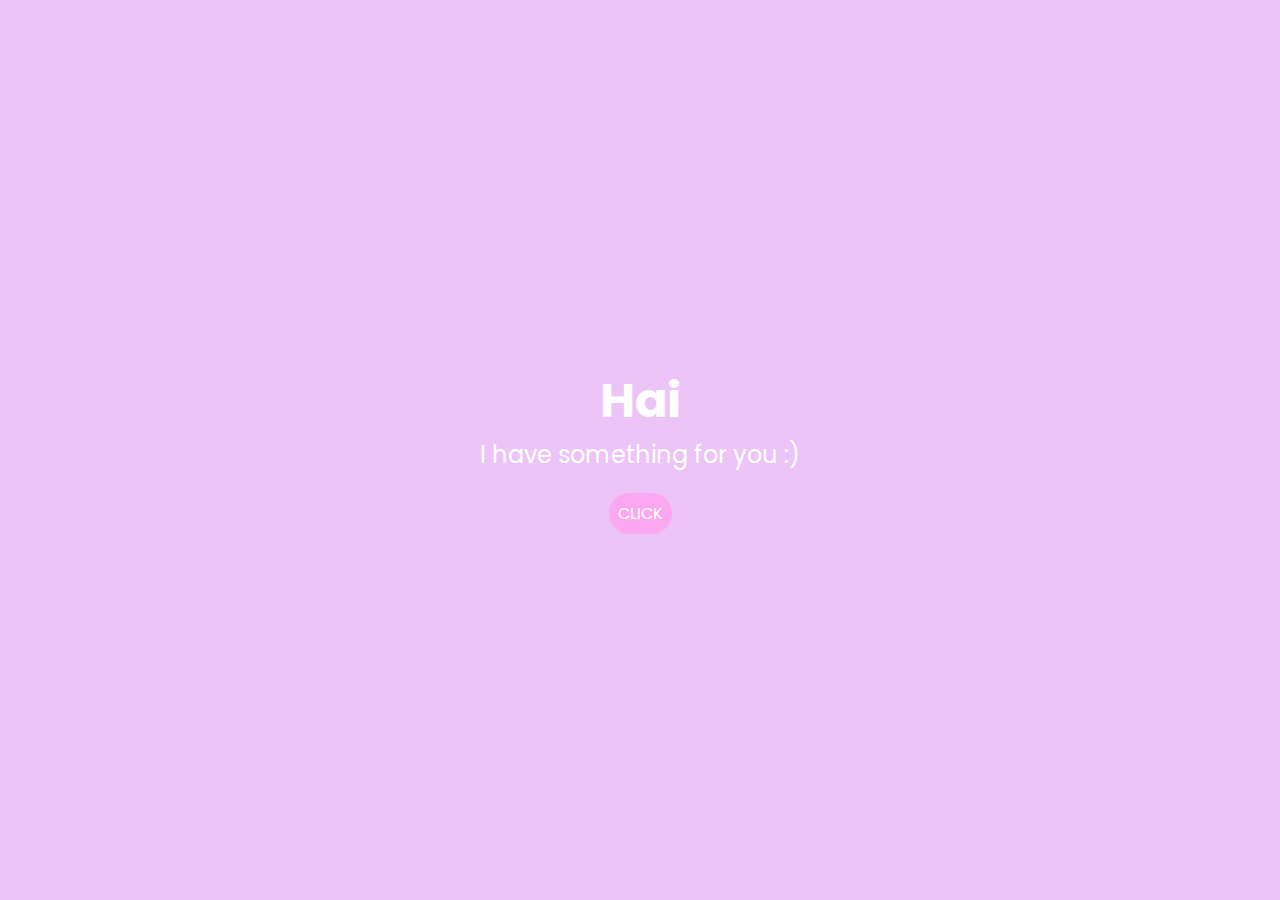
<file: index.html>
<!DOCTYPE html>
<html lang="es">

<head>
    <meta charset="UTF-8">
    <meta http-equiv="X-UA-Compatible" content="IE=edge">
    <meta name="viewport" content="width=device-width, initial-scale=1.0">
    <link rel="stylesheet" href="css/style.css">
    <link rel="icon" href="img/flowers.png" type="image/x-icon">
    <title>Morning Princess</title>
</head>

<body>
    <div class="floating-text" id="floatingText">Hai</div>
    <div class="description">
        <span>I have something for you :)</span>
    </div>
    <div class="button">
        <button class="botones">
            <a href="flower.html" style="color: #fff;">CLICK</a>
        </button>
    </div>
    <script src="script.js"></script>
</body>

</html>
</file>
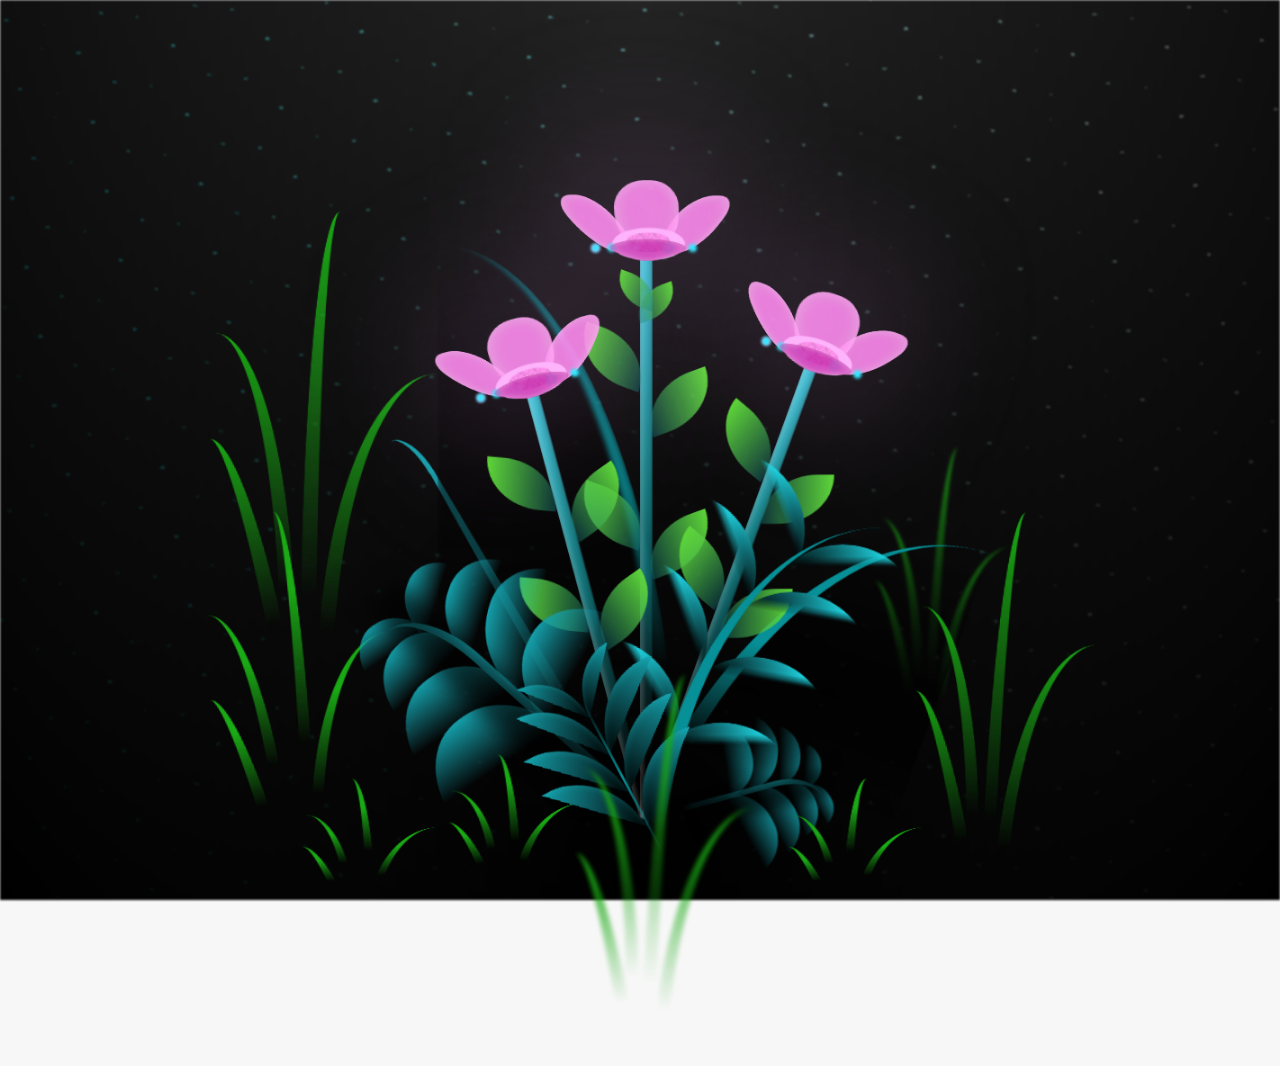
<file: flower.html>
<!DOCTYPE html>
<html lang="es">
  <head>
    <meta charset="UTF-8" />
    <meta http-equiv="X-UA-Compatible" content="IE=edge" />
    <meta name="viewport" content="width=device-width, initial-scale=1.0" />
    <link rel="stylesheet" href="css/main.css" />
    <link rel="icon" href="img/flowers.png" type="image/x-icon" />
    <title>Morning Princess</title>
  </head>
  <body class="container">
    <audio src="sound/die-with-smile.mp3" autoplay></audio>
    <div id="lyrics">
     
    </div>
    <h1 class="titulo"></h1>
  
    <div class="night"></div>
    <div class="flowers">
      <div class="flower flower--1">
        <div class="flower__leafs flower__leafs--1">
          <div class="flower__leaf flower__leaf--1"></div>
          <div class="flower__leaf flower__leaf--2"></div>
          <div class="flower__leaf flower__leaf--3"></div>
          <div class="flower__leaf flower__leaf--4"></div>
          <div class="flower__white-circle"></div>

          <div class="flower__light flower__light--1"></div>
          <div class="flower__light flower__light--2"></div>
          <div class="flower__light flower__light--3"></div>
          <div class="flower__light flower__light--4"></div>
          <div class="flower__light flower__light--5"></div>
          <div class="flower__light flower__light--6"></div>
          <div class="flower__light flower__light--7"></div>
          <div class="flower__light flower__light--8"></div>
        </div>
        <div class="flower__line">
          <div class="flower__line__leaf flower__line__leaf--1"></div>
          <div class="flower__line__leaf flower__line__leaf--2"></div>
          <div class="flower__line__leaf flower__line__leaf--3"></div>
          <div class="flower__line__leaf flower__line__leaf--4"></div>
          <div class="flower__line__leaf flower__line__leaf--5"></div>
          <div class="flower__line__leaf flower__line__leaf--6"></div>
        </div>
      </div>

      <div class="flower flower--2">
        <div class="flower__leafs flower__leafs--2">
          <div class="flower__leaf flower__leaf--1"></div>
          <div class="flower__leaf flower__leaf--2"></div>
          <div class="flower__leaf flower__leaf--3"></div>
          <div class="flower__leaf flower__leaf--4"></div>
          <div class="flower__white-circle"></div>

          <div class="flower__light flower__light--1"></div>
          <div class="flower__light flower__light--2"></div>
          <div class="flower__light flower__light--3"></div>
          <div class="flower__light flower__light--4"></div>
          <div class="flower__light flower__light--5"></div>
          <div class="flower__light flower__light--6"></div>
          <div class="flower__light flower__light--7"></div>
          <div class="flower__light flower__light--8"></div>
        </div>
        <div class="flower__line">
          <div class="flower__line__leaf flower__line__leaf--1"></div>
          <div class="flower__line__leaf flower__line__leaf--2"></div>
          <div class="flower__line__leaf flower__line__leaf--3"></div>
          <div class="flower__line__leaf flower__line__leaf--4"></div>
        </div>
      </div>

      <div class="flower flower--3">
        <div class="flower__leafs flower__leafs--3">
          <div class="flower__leaf flower__leaf--1"></div>
          <div class="flower__leaf flower__leaf--2"></div>
          <div class="flower__leaf flower__leaf--3"></div>
          <div class="flower__leaf flower__leaf--4"></div>
          <div class="flower__white-circle"></div>

          <div class="flower__light flower__light--1"></div>
          <div class="flower__light flower__light--2"></div>
          <div class="flower__light flower__light--3"></div>
          <div class="flower__light flower__light--4"></div>
          <div class="flower__light flower__light--5"></div>
          <div class="flower__light flower__light--6"></div>
          <div class="flower__light flower__light--7"></div>
          <div class="flower__light flower__light--8"></div>
        </div>
        <div class="flower__line">
          <div class="flower__line__leaf flower__line__leaf--1"></div>
          <div class="flower__line__leaf flower__line__leaf--2"></div>
          <div class="flower__line__leaf flower__line__leaf--3"></div>
          <div class="flower__line__leaf flower__line__leaf--4"></div>
        </div>
      </div>

      <div class="grow-ans" style="--d: 1.2s">
        <div class="flower__g-long">
          <div class="flower__g-long__top"></div>
          <div class="flower__g-long__bottom"></div>
        </div>
      </div>

      <div class="growing-grass">
        <div class="flower__grass flower__grass--1">
          <div class="flower__grass--top"></div>
          <div class="flower__grass--bottom"></div>
          <div class="flower__grass__leaf flower__grass__leaf--1"></div>
          <div class="flower__grass__leaf flower__grass__leaf--2"></div>
          <div class="flower__grass__leaf flower__grass__leaf--3"></div>
          <div class="flower__grass__leaf flower__grass__leaf--4"></div>
          <div class="flower__grass__leaf flower__grass__leaf--5"></div>
          <div class="flower__grass__leaf flower__grass__leaf--6"></div>
          <div class="flower__grass__leaf flower__grass__leaf--7"></div>
          <div class="flower__grass__leaf flower__grass__leaf--8"></div>
          <div class="flower__grass__overlay"></div>
        </div>
      </div>

      <div class="growing-grass">
        <div class="flower__grass flower__grass--2">
          <div class="flower__grass--top"></div>
          <div class="flower__grass--bottom"></div>
          <div class="flower__grass__leaf flower__grass__leaf--1"></div>
          <div class="flower__grass__leaf flower__grass__leaf--2"></div>
          <div class="flower__grass__leaf flower__grass__leaf--3"></div>
          <div class="flower__grass__leaf flower__grass__leaf--4"></div>
          <div class="flower__grass__leaf flower__grass__leaf--5"></div>
          <div class="flower__grass__leaf flower__grass__leaf--6"></div>
          <div class="flower__grass__leaf flower__grass__leaf--7"></div>
          <div class="flower__grass__leaf flower__grass__leaf--8"></div>
          <div class="flower__grass__overlay"></div>
        </div>
      </div>

      <div class="grow-ans" style="--d: 2.4s">
        <div class="flower__g-right flower__g-right--1">
          <div class="leaf"></div>
        </div>
      </div>

      <div class="grow-ans" style="--d: 2.8s">
        <div class="flower__g-right flower__g-right--2">
          <div class="leaf"></div>
        </div>
      </div>

      <div class="grow-ans" style="--d: 2.8s">
        <div class="flower__g-front">
          <div
            class="flower__g-front__leaf-wrapper flower__g-front__leaf-wrapper--1"
          >
            <div class="flower__g-front__leaf"></div>
          </div>
          <div
            class="flower__g-front__leaf-wrapper flower__g-front__leaf-wrapper--2"
          >
            <div class="flower__g-front__leaf"></div>
          </div>
          <div
            class="flower__g-front__leaf-wrapper flower__g-front__leaf-wrapper--3"
          >
            <div class="flower__g-front__leaf"></div>
          </div>
          <div
            class="flower__g-front__leaf-wrapper flower__g-front__leaf-wrapper--4"
          >
            <div class="flower__g-front__leaf"></div>
          </div>
          <div
            class="flower__g-front__leaf-wrapper flower__g-front__leaf-wrapper--5"
          >
            <div class="flower__g-front__leaf"></div>
          </div>
          <div
            class="flower__g-front__leaf-wrapper flower__g-front__leaf-wrapper--6"
          >
            <div class="flower__g-front__leaf"></div>
          </div>
          <div
            class="flower__g-front__leaf-wrapper flower__g-front__leaf-wrapper--7"
          >
            <div class="flower__g-front__leaf"></div>
          </div>
          <div
            class="flower__g-front__leaf-wrapper flower__g-front__leaf-wrapper--8"
          >
            <div class="flower__g-front__leaf"></div>
          </div>
          <div class="flower__g-front__line"></div>
        </div>
      </div>

      <div class="grow-ans" style="--d: 3.2s">
        <div class="flower__g-fr">
          <div class="leaf"></div>
          <div class="flower__g-fr__leaf flower__g-fr__leaf--1"></div>
          <div class="flower__g-fr__leaf flower__g-fr__leaf--2"></div>
          <div class="flower__g-fr__leaf flower__g-fr__leaf--3"></div>
          <div class="flower__g-fr__leaf flower__g-fr__leaf--4"></div>
          <div class="flower__g-fr__leaf flower__g-fr__leaf--5"></div>
          <div class="flower__g-fr__leaf flower__g-fr__leaf--6"></div>
          <div class="flower__g-fr__leaf flower__g-fr__leaf--7"></div>
          <div class="flower__g-fr__leaf flower__g-fr__leaf--8"></div>
        </div>
      </div>

      <div class="long-g long-g--0">
        <div class="grow-ans" style="--d: 3s">
          <div class="leaf leaf--0"></div>
        </div>
        <div class="grow-ans" style="--d: 2.2s">
          <div class="leaf leaf--1"></div>
        </div>
        <div class="grow-ans" style="--d: 3.4s">
          <div class="leaf leaf--2"></div>
        </div>
        <div class="grow-ans" style="--d: 3.6s">
          <div class="leaf leaf--3"></div>
        </div>
      </div>

      <div class="long-g long-g--1">
        <div class="grow-ans" style="--d: 3.6s">
          <div class="leaf leaf--0"></div>
        </div>
        <div class="grow-ans" style="--d: 3.8s">
          <div class="leaf leaf--1"></div>
        </div>
        <div class="grow-ans" style="--d: 4s">
          <div class="leaf leaf--2"></div>
        </div>
        <div class="grow-ans" style="--d: 4.2s">
          <div class="leaf leaf--3"></div>
        </div>
      </div>

      <div class="long-g long-g--2">
        <div class="grow-ans" style="--d: 4s">
          <div class="leaf leaf--0"></div>
        </div>
        <div class="grow-ans" style="--d: 4.2s">
          <div class="leaf leaf--1"></div>
        </div>
        <div class="grow-ans" style="--d: 4.4s">
          <div class="leaf leaf--2"></div>
        </div>
        <div class="grow-ans" style="--d: 4.6s">
          <div class="leaf leaf--3"></div>
        </div>
      </div>

      <div class="long-g long-g--3">
        <div class="grow-ans" style="--d: 4s">
          <div class="leaf leaf--0"></div>
        </div>
        <div class="grow-ans" style="--d: 4.2s">
          <div class="leaf leaf--1"></div>
        </div>
        <div class="grow-ans" style="--d: 3s">
          <div class="leaf leaf--2"></div>
        </div>
        <div class="grow-ans" style="--d: 3.6s">
          <div class="leaf leaf--3"></div>
        </div>
      </div>

      <div class="long-g long-g--4">
        <div class="grow-ans" style="--d: 4s">
          <div class="leaf leaf--0"></div>
        </div>
        <div class="grow-ans" style="--d: 4.2s">
          <div class="leaf leaf--1"></div>
        </div>
        <div class="grow-ans" style="--d: 3s">
          <div class="leaf leaf--2"></div>
        </div>
        <div class="grow-ans" style="--d: 3.6s">
          <div class="leaf leaf--3"></div>
        </div>
      </div>

      <div class="long-g long-g--5">
        <div class="grow-ans" style="--d: 4s">
          <div class="leaf leaf--0"></div>
        </div>
        <div class="grow-ans" style="--d: 4.2s">
          <div class="leaf leaf--1"></div>
        </div>
        <div class="grow-ans" style="--d: 3s">
          <div class="leaf leaf--2"></div>
        </div>
        <div class="grow-ans" style="--d: 3.6s">
          <div class="leaf leaf--3"></div>
        </div>
      </div>

      <div class="long-g long-g--6">
        <div class="grow-ans" style="--d: 4.2s">
          <div class="leaf leaf--0"></div>
        </div>
        <div class="grow-ans" style="--d: 4.4s">
          <div class="leaf leaf--1"></div>
        </div>
        <div class="grow-ans" style="--d: 4.6s">
          <div class="leaf leaf--2"></div>
        </div>
        <div class="grow-ans" style="--d: 4.8s">
          <div class="leaf leaf--3"></div>
        </div>
      </div>

      <div class="long-g long-g--7">
        <div class="grow-ans" style="--d: 3s">
          <div class="leaf leaf--0"></div>
        </div>
        <div class="grow-ans" style="--d: 3.2s">
          <div class="leaf leaf--1"></div>
        </div>
        <div class="grow-ans" style="--d: 3.5s">
          <div class="leaf leaf--2"></div>
        </div>
        <div class="grow-ans" style="--d: 3.6s">
          <div class="leaf leaf--3"></div>
        </div>
      </div>
    </div>
    <script src="anim.js"></script>
    <script src="main.js"></script>
  </body>
</html>
</file>
<file: css/style.css>
@import url('https://fonts.googleapis.com/css2?family=Poppins:ital,wght@0,500;1,900&display=swap');
*{
    font-family: 'Poppins',cursive;
}
body{
    color: azure;
    width: 100%;
    height: 82vh;
    display: flex;
    flex-direction: column;
    align-items: center;
    justify-content: center;
    background-color: rgb(255, 218, 253);
    /* padding-top: -30; */
}

.botones{
    padding: 9px;
    border-radius: 80px;
    background-color: transparent;
    border: none;
}

.botones a{
    background-color: #fca8f1;
    padding: 9px;
    border-radius: 80px;
    -webkit-border-radius: 80px;
    -moz-border-radius: 80px;
    -ms-border-radius: 80px;
    -o-border-radius: 80px;

}

.botones a:focus{
    background-color: rgb(235, 82, 189);
}

.greetings{
    font-size: 7rem;
    font-weight: 900;
}
.greetings > span{
    animation: glow 2.5s ease-in-out infinite;
}
@keyframes glow{
    0%, 100%{
        color: #fff;
        text-shadow: 0 0 12px #39c6d6, 0 0 50px #39c6d6, 0 0 100px #39c6d6;
    }
    10%, 90%{
        color: #111;
        text-shadow: none;
    }
}
.greetings > span:nth-child(2){
    animation-delay: .2s ;
}
.greetings > span:nth-child(3){
    animation-delay: .4s ;
}
.greetings > span:nth-child(4){
    animation-delay: .6s;
}
.greetings > span:nth-child(5){
    animation-delay: .8s;
}
.greetings > span:nth-child(6){
    animation-delay: 1s;
}

.description{
    font-size: 1.5rem;
    margin-bottom: 20px;
}

.button a{
    text-decoration: none;
    font-size: 1rem;
    color: #111;
}

@media screen and (max-width:574px){
    .greetings{
        display: block;
        font-size: 4rem;
        font-weight: 800;
        text-align: center;
    }
    .description{
        font-size: 2rem;
    }
    
    .button a{
        font-size: 1rem;
    }
}

body {
    display: flex;
    justify-content: center;
    align-items: center;
    min-height: 100vh;
    background-color: #ecc4f7;
    color: #fff;
    font-family: Arial, sans-serif;
    margin: 0;
  }
  
  .floating-text {
    font-size: 3rem;
    font-weight: bold;
    transition: transform 0.3s ease;
    position: relative;
  }
  
  /* Animasi mengambang */
  @keyframes float {
    0%, 100% {
      transform: translateY(0);
    }
    50% {
      transform: translateY(-20px);
    }
  }
  
  .floating {
    animation: float 3s ease-in-out infinite;
  }
</file>
<file: css/main.css>
*,
*::after,
*::before {
  padding: 0;
  margin: 0;
  box-sizing: border-box;
}

:root {
  --dark-color: #000;
}

body {
  display: flex;
  align-items: flex-end;
  justify-content: center;
  min-height: 100vh;
  background-color: var(--dark-color);
  overflow: hidden;
  perspective: 1000px;
}

#lyrics {
  font-size: 28px;
  font-family: "Franklin Gothic Medium", "Arial Narrow", Arial, sans-serif;
  color: white;
  position: absolute;
  margin-bottom: 20%;
  z-index: 1;
  font-weight: bold;
  letter-spacing: 4px;
}
@media only screen and (max-width: 600px) {
  /* Estilos específicos para dispositivos con un ancho máximo de 600px */
  #lyrics {
      font-size: 14px; /* Reduce el tamaño del texto para dispositivos más pequeños */
      margin-bottom: 530px;
      letter-spacing: 3px;
  }

}
.titulo {
  margin-bottom: 180px;
  font-family: "Arial Narrow", Arial, sans-serif;
  color: yellow;
  position: absolute;
  font-weight: bold;
  letter-spacing: 10px;
  opacity: 0;
  animation: fadeIn 3s ease-in-out forwards;
  text-align: center;
}
@keyframes fadeIn {
  from {
    opacity: 0;
  }
  to {
    opacity: 1;
  }
}

.night {
  z-index: -1;
  position: absolute;
  left: 50%;
  top: 0;
  transform: translateX(-50%);
  width: 100%;
  height: 100%;
  filter: blur(0.1vmin);
  background-image: radial-gradient(
      ellipse at top,
      transparent 0%,
      var(--dark-color)
    ),
    radial-gradient(
      ellipse at bottom,
      var(--dark-color),
      rgba(255, 255, 255, 0.2)
    ),
    repeating-linear-gradient(
      220deg,
      rgb(0, 0, 0) 0px,
      rgb(0, 0, 0) 19px,
      transparent 19px,
      transparent 22px
    ),
    repeating-linear-gradient(
      189deg,
      rgb(0, 0, 0) 0px,
      rgb(0, 0, 0) 19px,
      transparent 19px,
      transparent 22px
    ),
    repeating-linear-gradient(
      148deg,
      rgb(0, 0, 0) 0px,
      rgb(0, 0, 0) 19px,
      transparent 19px,
      transparent 22px
    ),
    linear-gradient(90deg, rgb(0, 255, 250), rgb(240, 240, 240));
}

.flowers {
  position: relative;
  transform: scale(0.9);
  /*margin-bottom: 100px;
  */
}

@media only screen and (max-width: 600px) {
  /* Estilos específicos para dispositivos con un ancho máximo de 600px */
.flowers {
      font-size: 14px;
      margin-bottom: 35%;
      letter-spacing: 3px;
      transform: scale(1.0);
}

}

.flower {
  position: absolute;
  bottom: 10vmin;
  transform-origin: bottom center;
  z-index: 10;
  --fl-speed: 0.8s;
}
.flower--1 {
  -webkit-animation: moving-flower-1 4s linear infinite;
  animation: moving-flower-1 4s linear infinite;
}
.flower--1 .flower__line {
  height: 70vmin;
  -webkit-animation-delay: 0.3s;
  animation-delay: 0.3s;
}
.flower--1 .flower__line__leaf--1 {
  -webkit-animation: blooming-leaf-right var(--fl-speed) 1.6s backwards;
  animation: blooming-leaf-right var(--fl-speed) 1.6s backwards;
}
.flower--1 .flower__line__leaf--2 {
  -webkit-animation: blooming-leaf-right var(--fl-speed) 1.4s backwards;
  animation: blooming-leaf-right var(--fl-speed) 1.4s backwards;
}
.flower--1 .flower__line__leaf--3 {
  -webkit-animation: blooming-leaf-left var(--fl-speed) 1.2s backwards;
  animation: blooming-leaf-left var(--fl-speed) 1.2s backwards;
}
.flower--1 .flower__line__leaf--4 {
  -webkit-animation: blooming-leaf-left var(--fl-speed) 1s backwards;
  animation: blooming-leaf-left var(--fl-speed) 1s backwards;
}
.flower--1 .flower__line__leaf--5 {
  -webkit-animation: blooming-leaf-right var(--fl-speed) 1.8s backwards;
  animation: blooming-leaf-right var(--fl-speed) 1.8s backwards;
}
.flower--1 .flower__line__leaf--6 {
  -webkit-animation: blooming-leaf-left var(--fl-speed) 2s backwards;
  animation: blooming-leaf-left var(--fl-speed) 2s backwards;
}
.flower--2 {
  left: 50%;
  transform: rotate(20deg);
  -webkit-animation: moving-flower-2 4s linear infinite;
  animation: moving-flower-2 4s linear infinite;
}
.flower--2 .flower__line {
  height: 60vmin;
  -webkit-animation-delay: 0.6s;
  animation-delay: 0.6s;
}
.flower--2 .flower__line__leaf--1 {
  -webkit-animation: blooming-leaf-right var(--fl-speed) 1.9s backwards;
  animation: blooming-leaf-right var(--fl-speed) 1.9s backwards;
}
.flower--2 .flower__line__leaf--2 {
  -webkit-animation: blooming-leaf-right var(--fl-speed) 1.7s backwards;
  animation: blooming-leaf-right var(--fl-speed) 1.7s backwards;
}
.flower--2 .flower__line__leaf--3 {
  -webkit-animation: blooming-leaf-left var(--fl-speed) 1.5s backwards;
  animation: blooming-leaf-left var(--fl-speed) 1.5s backwards;
}
.flower--2 .flower__line__leaf--4 {
  -webkit-animation: blooming-leaf-left var(--fl-speed) 1.3s backwards;
  animation: blooming-leaf-left var(--fl-speed) 1.3s backwards;
}
.flower--3 {
  left: 50%;
  transform: rotate(-15deg);
  -webkit-animation: moving-flower-3 4s linear infinite;
  animation: moving-flower-3 4s linear infinite;
}
.flower--3 .flower__line {
  -webkit-animation-delay: 0.9s;
  animation-delay: 0.9s;
}
.flower--3 .flower__line__leaf--1 {
  -webkit-animation: blooming-leaf-right var(--fl-speed) 2.5s backwards;
  animation: blooming-leaf-right var(--fl-speed) 2.5s backwards;
}
.flower--3 .flower__line__leaf--2 {
  -webkit-animation: blooming-leaf-right var(--fl-speed) 2.3s backwards;
  animation: blooming-leaf-right var(--fl-speed) 2.3s backwards;
}
.flower--3 .flower__line__leaf--3 {
  -webkit-animation: blooming-leaf-left var(--fl-speed) 2.1s backwards;
  animation: blooming-leaf-left var(--fl-speed) 2.1s backwards;
}
.flower--3 .flower__line__leaf--4 {
  -webkit-animation: blooming-leaf-left var(--fl-speed) 1.9s backwards;
  animation: blooming-leaf-left var(--fl-speed) 1.9s backwards;
}
.flower__leafs {
  position: relative;
  -webkit-animation: blooming-flower 2s backwards;
  animation: blooming-flower 2s backwards;
}
.flower__leafs--1 {
  -webkit-animation-delay: 1.1s;
  animation-delay: 1.1s;
}
.flower__leafs--2 {
  -webkit-animation-delay: 1.4s;
  animation-delay: 1.4s;
}
.flower__leafs--3 {
  -webkit-animation-delay: 1.7s;
  animation-delay: 1.7s;
}
.flower__leafs::after {
  content: "";
  position: absolute;
  left: 0;
  top: 0;
  transform: translate(-50%, -100%);
  width: 8vmin;
  height: 8vmin;
  background-color: #f5a5ff;
  /* background-color: #fd2525; */
  filter: blur(10vmin);
}
.flower__leaf {
  position: absolute;
  bottom: 0;
  left: 50%;
  width: 8vmin;
  height: 11vmin;
  border-radius: 51% 49% 47% 53%/44% 45% 55% 69%;
  background-color: #253bfd;
  background-color:   #ff89ef;
  transform-origin: bottom center;
  opacity: 0.9;
  box-shadow: inset 0 0 2vmin rgba(255, 255, 255, 0.5);
}
.flower__leaf--1 {
  transform: translate(-10%, 1%) rotateY(40deg) rotateX(-50deg);
}
.flower__leaf--2 {
  transform: translate(-50%, -4%) rotateX(40deg);
}
.flower__leaf--3 {
  transform: translate(-90%, 0%) rotateY(45deg) rotateX(50deg);
}
.flower__leaf--4 {
  width: 8vmin;
  height: 8vmin;
  transform-origin: bottom left;
  border-radius: 4vmin 10vmin 4vmin 4vmin;
  transform: translate(0%, 18%) rotateX(70deg) rotate(-43deg);
  background-color: #b6109ac5;
  z-index: 1;
  opacity: 0.8;
}
.flower__white-circle {
  position: absolute;
  left: -3.5vmin;
  top: -3vmin;
  width: 9vmin;
  height: 4vmin;
  border-radius: 50%;
  background-color: #ffb6fb;
}
.flower__white-circle::after {
  content: "";
  position: absolute;
  left: 50%;
  top: 45%;
  transform: translate(-50%, -50%);
  width: 60%;
  height: 60%;
  border-radius: inherit;
  background-image: repeating-linear-gradient(
      135deg,
      rgba(0, 0, 0, 0.03) 0px,
      rgba(0, 0, 0, 0.03) 1px,
      transparent 1px,
      transparent 12px
    ),
    repeating-linear-gradient(
      45deg,
      rgba(0, 0, 0, 0.03) 0px,
      rgba(0, 0, 0, 0.03) 1px,
      transparent 1px,
      transparent 12px
    ),
    repeating-linear-gradient(
      67.5deg,
      rgba(0, 0, 0, 0.03) 0px,
      rgba(0, 0, 0, 0.03) 1px,
      transparent 1px,
      transparent 12px
    ),
    repeating-linear-gradient(
      135deg,
      rgba(0, 0, 0, 0.03) 0px,
      rgba(0, 0, 0, 0.03) 1px,
      transparent 1px,
      transparent 12px
    ),
    repeating-linear-gradient(
      45deg,
      rgba(0, 0, 0, 0.03) 0px,
      rgba(0, 0, 0, 0.03) 1px,
      transparent 1px,
      transparent 12px
    ),
    repeating-linear-gradient(
      112.5deg,
      rgba(0, 0, 0, 0.03) 0px,
      rgba(0, 0, 0, 0.03) 1px,
      transparent 1px,
      transparent 12px
    ),
    repeating-linear-gradient(
      112.5deg,
      rgba(0, 0, 0, 0.03) 0px,
      rgba(0, 0, 0, 0.03) 1px,
      transparent 1px,
      transparent 12px
    ),
    repeating-linear-gradient(
      45deg,
      rgba(0, 0, 0, 0.03) 0px,
      rgba(0, 0, 0, 0.03) 1px,
      transparent 1px,
      transparent 12px
    ),
    repeating-linear-gradient(
      22.5deg,
      rgba(0, 0, 0, 0.03) 0px,
      rgba(0, 0, 0, 0.03) 1px,
      transparent 1px,
      transparent 12px
    ),
    repeating-linear-gradient(
      45deg,
      rgba(0, 0, 0, 0.03) 0px,
      rgba(0, 0, 0, 0.03) 1px,
      transparent 1px,
      transparent 12px
    ),
    repeating-linear-gradient(
      22.5deg,
      rgba(0, 0, 0, 0.03) 0px,
      rgba(0, 0, 0, 0.03) 1px,
      transparent 1px,
      transparent 12px
    ),
    repeating-linear-gradient(
      135deg,
      rgba(0, 0, 0, 0.03) 0px,
      rgba(0, 0, 0, 0.03) 1px,
      transparent 1px,
      transparent 12px
    ),
    repeating-linear-gradient(
      157.5deg,
      rgba(0, 0, 0, 0.03) 0px,
      rgba(0, 0, 0, 0.03) 1px,
      transparent 1px,
      transparent 12px
    ),
    repeating-linear-gradient(
      67.5deg,
      rgba(0, 0, 0, 0.03) 0px,
      rgba(0, 0, 0, 0.03) 1px,
      transparent 1px,
      transparent 12px
    ),
    repeating-linear-gradient(
      67.5deg,
      rgba(0, 0, 0, 0.03) 0px,
      rgba(0, 0, 0, 0.03) 1px,
      transparent 1px,
      transparent 12px
    ),
    linear-gradient(90deg, rgb(255, 144, 236), rgb(255, 144, 236));
}
.flower__line {
  height: 55vmin;
  width: 1.5vmin;
  background-image: linear-gradient(
      to left,
      rgba(0, 0, 0, 0.2),
      transparent,
      rgba(255, 255, 255, 0.2)
    ),
    linear-gradient(to top, transparent 10%, #14757a, #39c6d6);
  box-shadow: inset 0 0 2px rgba(0, 0, 0, 0.5);
  -webkit-animation: grow-flower-tree 4s backwards;
  animation: grow-flower-tree 4s backwards;
}
.flower__line__leaf {
  --w: 7vmin;
  --h: calc(var(--w) + 2vmin);
  position: absolute;
  top: 20%;
  left: 90%;
  width: var(--w);
  height: var(--h);
  border-top-right-radius: var(--h);
  border-bottom-left-radius: var(--h);
  background-image: linear-gradient(to top, rgba(20, 117, 122, 0.4), #5ed639);
}
.flower__line__leaf--1 {
  transform: rotate(70deg) rotateY(30deg);
}
.flower__line__leaf--2 {
  top: 45%;
  transform: rotate(70deg) rotateY(30deg);
}
.flower__line__leaf--3,
.flower__line__leaf--4,
.flower__line__leaf--6 {
  border-top-right-radius: 0;
  border-bottom-left-radius: 0;
  border-top-left-radius: var(--h);
  border-bottom-right-radius: var(--h);
  left: -460%;
  top: 12%;
  transform: rotate(-70deg) rotateY(30deg);
}
.flower__line__leaf--4 {
  top: 40%;
}
.flower__line__leaf--5 {
  top: 0;
  transform-origin: left;
  transform: rotate(70deg) rotateY(30deg) scale(0.6);
}
.flower__line__leaf--6 {
  top: -2%;
  left: -450%;
  transform-origin: right;
  transform: rotate(-70deg) rotateY(30deg) scale(0.6);
}
.flower__light {
  position: absolute;
  bottom: 0vmin;
  width: 1vmin;
  height: 1vmin;
  background-color: rgb(246, 182, 255);
  border-radius: 50%;
  filter: blur(0.2vmin);
  -webkit-animation: light-ans 4s linear infinite backwards;
  animation: light-ans 4s linear infinite backwards;
}
.flower__light:nth-child(odd) {
  background-color: #23f0ff;
}
.flower__light--1 {
  left: -2vmin;
  -webkit-animation-delay: 1s;
  animation-delay: 1s;
}
.flower__light--2 {
  left: 3vmin;
  -webkit-animation-delay: 0.5s;
  animation-delay: 0.5s;
}
.flower__light--3 {
  left: -6vmin;
  -webkit-animation-delay: 0.3s;
  animation-delay: 0.3s;
}
.flower__light--4 {
  left: 6vmin;
  -webkit-animation-delay: 0.9s;
  animation-delay: 0.9s;
}
.flower__light--5 {
  left: -1vmin;
  -webkit-animation-delay: 1.5s;
  animation-delay: 1.5s;
}
.flower__light--6 {
  left: -4vmin;
  -webkit-animation-delay: 3s;
  animation-delay: 3s;
}
.flower__light--7 {
  left: 3vmin;
  -webkit-animation-delay: 2s;
  animation-delay: 2s;
}
.flower__light--8 {
  left: -6vmin;
  -webkit-animation-delay: 3.5s;
  animation-delay: 3.5s;
}
.flower__grass {
  --c: #159faa;
  --line-w: 1.5vmin;
  position: absolute;
  bottom: 12vmin;
  left: -7vmin;
  display: flex;
  flex-direction: column;
  align-items: flex-end;
  z-index: 20;
  transform-origin: bottom center;
  transform: rotate(-48deg) rotateY(40deg);
}
.flower__grass--1 {
  -webkit-animation: moving-grass 2s linear infinite;
  animation: moving-grass 2s linear infinite;
}
.flower__grass--2 {
  left: 2vmin;
  bottom: 10vmin;
  transform: scale(0.5) rotate(75deg) rotateX(10deg) rotateY(-200deg);
  opacity: 0.8;
  z-index: 0;
  -webkit-animation: moving-grass--2 1.5s linear infinite;
  animation: moving-grass--2 1.5s linear infinite;
}
.flower__grass--top {
  width: 7vmin;
  height: 10vmin;
  border-top-right-radius: 100%;
  border-right: var(--line-w) solid var(--c);
  transform-origin: bottom center;
  transform: rotate(-2deg);
}
.flower__grass--bottom {
  margin-top: -2px;
  width: var(--line-w);
  height: 25vmin;
  background-image: linear-gradient(to top, transparent, var(--c));
}
.flower__grass__leaf {
  --size: 10vmin;
  position: absolute;
  width: calc(var(--size) * 2.1);
  height: var(--size);
  border-top-left-radius: var(--size);
  border-top-right-radius: var(--size);
  background-image: linear-gradient(
    to top,
    transparent,
    transparent 30%,
    var(--c)
  );
  z-index: 100;
}
.flower__grass__leaf--1 {
  top: -6%;
  left: 30%;
  --size: 6vmin;
  transform: rotate(-20deg);
  -webkit-animation: growing-grass-ans--1 2s 2.6s backwards;
  animation: growing-grass-ans--1 2s 2.6s backwards;
}
@-webkit-keyframes growing-grass-ans--1 {
  0% {
    transform-origin: bottom left;
    transform: rotate(-20deg) scale(0);
  }
}
@keyframes growing-grass-ans--1 {
  0% {
    transform-origin: bottom left;
    transform: rotate(-20deg) scale(0);
  }
}
.flower__grass__leaf--2 {
  top: -5%;
  left: -110%;
  --size: 6vmin;
  transform: rotate(10deg);
  -webkit-animation: growing-grass-ans--2 2s 2.4s linear backwards;
  animation: growing-grass-ans--2 2s 2.4s linear backwards;
}
@-webkit-keyframes growing-grass-ans--2 {
  0% {
    transform-origin: bottom right;
    transform: rotate(10deg) scale(0);
  }
}
@keyframes growing-grass-ans--2 {
  0% {
    transform-origin: bottom right;
    transform: rotate(10deg) scale(0);
  }
}
.flower__grass__leaf--3 {
  top: 5%;
  left: 60%;
  --size: 8vmin;
  transform: rotate(-18deg) rotateX(-20deg);
  -webkit-animation: growing-grass-ans--3 2s 2.2s linear backwards;
  animation: growing-grass-ans--3 2s 2.2s linear backwards;
}
@-webkit-keyframes growing-grass-ans--3 {
  0% {
    transform-origin: bottom left;
    transform: rotate(-18deg) rotateX(-20deg) scale(0);
  }
}
@keyframes growing-grass-ans--3 {
  0% {
    transform-origin: bottom left;
    transform: rotate(-18deg) rotateX(-20deg) scale(0);
  }
}
.flower__grass__leaf--4 {
  top: 6%;
  left: -135%;
  --size: 8vmin;
  transform: rotate(2deg);
  -webkit-animation: growing-grass-ans--4 2s 2s linear backwards;
  animation: growing-grass-ans--4 2s 2s linear backwards;
}
@-webkit-keyframes growing-grass-ans--4 {
  0% {
    transform-origin: bottom right;
    transform: rotate(2deg) scale(0);
  }
}
@keyframes growing-grass-ans--4 {
  0% {
    transform-origin: bottom right;
    transform: rotate(2deg) scale(0);
  }
}
.flower__grass__leaf--5 {
  top: 20%;
  left: 60%;
  --size: 10vmin;
  transform: rotate(-24deg) rotateX(-20deg);
  -webkit-animation: growing-grass-ans--5 2s 1.8s linear backwards;
  animation: growing-grass-ans--5 2s 1.8s linear backwards;
}
@-webkit-keyframes growing-grass-ans--5 {
  0% {
    transform-origin: bottom left;
    transform: rotate(-24deg) rotateX(-20deg) scale(0);
  }
}
@keyframes growing-grass-ans--5 {
  0% {
    transform-origin: bottom left;
    transform: rotate(-24deg) rotateX(-20deg) scale(0);
  }
}
.flower__grass__leaf--6 {
  top: 22%;
  left: -180%;
  --size: 10vmin;
  transform: rotate(10deg);
  -webkit-animation: growing-grass-ans--6 2s 1.6s linear backwards;
  animation: growing-grass-ans--6 2s 1.6s linear backwards;
}
@-webkit-keyframes growing-grass-ans--6 {
  0% {
    transform-origin: bottom right;
    transform: rotate(10deg) scale(0);
  }
}
@keyframes growing-grass-ans--6 {
  0% {
    transform-origin: bottom right;
    transform: rotate(10deg) scale(0);
  }
}
.flower__grass__leaf--7 {
  top: 39%;
  left: 70%;
  --size: 10vmin;
  transform: rotate(-10deg);
  -webkit-animation: growing-grass-ans--7 2s 1.4s linear backwards;
  animation: growing-grass-ans--7 2s 1.4s linear backwards;
}
@-webkit-keyframes growing-grass-ans--7 {
  0% {
    transform-origin: bottom left;
    transform: rotate(-10deg) scale(0);
  }
}
@keyframes growing-grass-ans--7 {
  0% {
    transform-origin: bottom left;
    transform: rotate(-10deg) scale(0);
  }
}
.flower__grass__leaf--8 {
  top: 40%;
  left: -215%;
  --size: 11vmin;
  transform: rotate(10deg);
  -webkit-animation: growing-grass-ans--8 2s 1.2s linear backwards;
  animation: growing-grass-ans--8 2s 1.2s linear backwards;
}
@-webkit-keyframes growing-grass-ans--8 {
  0% {
    transform-origin: bottom right;
    transform: rotate(10deg) scale(0);
  }
}
@keyframes growing-grass-ans--8 {
  0% {
    transform-origin: bottom right;
    transform: rotate(10deg) scale(0);
  }
}
.flower__grass__overlay {
  position: absolute;
  top: -10%;
  right: 0%;
  width: 100%;
  height: 100%;
  background-color: rgba(0, 0, 0, 0.6);
  filter: blur(1.5vmin);
  z-index: 100;
}
.flower__g-long {
  --w: 2vmin;
  --h: 6vmin;
  --c: #159faa;
  position: absolute;
  bottom: 10vmin;
  left: -3vmin;
  transform-origin: bottom center;
  transform: rotate(-30deg) rotateY(-20deg);
  display: flex;
  flex-direction: column;
  align-items: flex-end;
  -webkit-animation: flower-g-long-ans 3s linear infinite;
  animation: flower-g-long-ans 3s linear infinite;
}
@-webkit-keyframes flower-g-long-ans {
  0%,
  100% {
    transform: rotate(-30deg) rotateY(-20deg);
  }
  50% {
    transform: rotate(-32deg) rotateY(-20deg);
  }
}
@keyframes flower-g-long-ans {
  0%,
  100% {
    transform: rotate(-30deg) rotateY(-20deg);
  }
  50% {
    transform: rotate(-32deg) rotateY(-20deg);
  }
}
.flower__g-long__top {
  top: calc(var(--h) * -1);
  width: calc(var(--w) + 1vmin);
  height: var(--h);
  border-top-right-radius: 100%;
  border-right: 0.7vmin solid var(--c);
  transform: translate(-0.7vmin, 1vmin);
}
.flower__g-long__bottom {
  width: var(--w);
  height: 50vmin;
  transform-origin: bottom center;
  background-image: linear-gradient(to top, transparent 30%, var(--c));
  box-shadow: inset 0 0 2px rgba(0, 0, 0, 0.5);
  -webkit-clip-path: polygon(35% 0, 65% 1%, 100% 100%, 0% 100%);
  clip-path: polygon(35% 0, 65% 1%, 100% 100%, 0% 100%);
}
.flower__g-right {
  position: absolute;
  bottom: 6vmin;
  left: -2vmin;
  transform-origin: bottom left;
  transform: rotate(20deg);
}
.flower__g-right .leaf {
  width: 30vmin;
  height: 50vmin;
  border-top-left-radius: 100%;
  border-left: 2vmin solid #079097;
  background-image: linear-gradient(
    to bottom,
    transparent,
    var(--dark-color) 60%
  );
  -webkit-mask-image: linear-gradient(to top, transparent 30%, #079097 60%);
}
.flower__g-right--1 {
  -webkit-animation: flower-g-right-ans 2.5s linear infinite;
  animation: flower-g-right-ans 2.5s linear infinite;
}
.flower__g-right--2 {
  left: 5vmin;
  transform: rotateY(-180deg);
  -webkit-animation: flower-g-right-ans--2 3s linear infinite;
  animation: flower-g-right-ans--2 3s linear infinite;
}
.flower__g-right--2 .leaf {
  height: 75vmin;
  filter: blur(0.3vmin);
  opacity: 0.8;
}
@-webkit-keyframes flower-g-right-ans {
  0%,
  100% {
    transform: rotate(20deg);
  }
  50% {
    transform: rotate(24deg) rotateX(-20deg);
  }
}
@keyframes flower-g-right-ans {
  0%,
  100% {
    transform: rotate(20deg);
  }
  50% {
    transform: rotate(24deg) rotateX(-20deg);
  }
}
@-webkit-keyframes flower-g-right-ans--2 {
  0%,
  100% {
    transform: rotateY(-180deg) rotate(0deg) rotateX(-20deg);
  }
  50% {
    transform: rotateY(-180deg) rotate(6deg) rotateX(-20deg);
  }
}
@keyframes flower-g-right-ans--2 {
  0%,
  100% {
    transform: rotateY(-180deg) rotate(0deg) rotateX(-20deg);
  }
  50% {
    transform: rotateY(-180deg) rotate(6deg) rotateX(-20deg);
  }
}
.flower__g-front {
  position: absolute;
  bottom: 6vmin;
  left: 2.5vmin;
  z-index: 100;
  transform-origin: bottom center;
  transform: rotate(-28deg) rotateY(30deg) scale(1.04);
  -webkit-animation: flower__g-front-ans 2s linear infinite;
  animation: flower__g-front-ans 2s linear infinite;
}
@-webkit-keyframes flower__g-front-ans {
  0%,
  100% {
    transform: rotate(-28deg) rotateY(30deg) scale(1.04);
  }
  50% {
    transform: rotate(-35deg) rotateY(40deg) scale(1.04);
  }
}
@keyframes flower__g-front-ans {
  0%,
  100% {
    transform: rotate(-28deg) rotateY(30deg) scale(1.04);
  }
  50% {
    transform: rotate(-35deg) rotateY(40deg) scale(1.04);
  }
}
.flower__g-front__line {
  width: 0.3vmin;
  height: 20vmin;
  background-image: linear-gradient(
    to top,
    transparent,
    #079097,
    transparent 100%
  );
  position: relative;
}
.flower__g-front__leaf-wrapper {
  position: absolute;
  top: 0;
  left: 0;
  transform-origin: bottom left;
  transform: rotate(10deg);
}
.flower__g-front__leaf-wrapper:nth-child(even) {
  left: 0vmin;
  transform: rotateY(-180deg) rotate(5deg);
  -webkit-animation: flower__g-front__leaf-left-ans 1s ease-in backwards;
  animation: flower__g-front__leaf-left-ans 1s ease-in backwards;
}
.flower__g-front__leaf-wrapper:nth-child(odd) {
  -webkit-animation: flower__g-front__leaf-ans 1s ease-in backwards;
  animation: flower__g-front__leaf-ans 1s ease-in backwards;
}
.flower__g-front__leaf-wrapper--1 {
  top: -8vmin;
  transform: scale(0.7);
  -webkit-animation: flower__g-front__leaf-ans 1s 5.5s ease-in backwards !important;
  animation: flower__g-front__leaf-ans 1s 5.5s ease-in backwards !important;
}
.flower__g-front__leaf-wrapper--2 {
  top: -8vmin;
  transform: rotateY(-180deg) scale(0.7) !important;
  -webkit-animation: flower__g-front__leaf-left-ans-2 1s 4.6s ease-in backwards !important;
  animation: flower__g-front__leaf-left-ans-2 1s 4.6s ease-in backwards !important;
}
.flower__g-front__leaf-wrapper--3 {
  top: -3vmin;
  -webkit-animation: flower__g-front__leaf-ans 1s 4.6s ease-in backwards;
  animation: flower__g-front__leaf-ans 1s 4.6s ease-in backwards;
}
.flower__g-front__leaf-wrapper--4 {
  top: -3vmin;
  transform: rotateY(-180deg) scale(0.9) !important;
  -webkit-animation: flower__g-front__leaf-left-ans-2 1s 4.6s ease-in backwards !important;
  animation: flower__g-front__leaf-left-ans-2 1s 4.6s ease-in backwards !important;
}
@-webkit-keyframes flower__g-front__leaf-left-ans-2 {
  0% {
    transform: rotateY(-180deg) scale(0);
  }
}
@keyframes flower__g-front__leaf-left-ans-2 {
  0% {
    transform: rotateY(-180deg) scale(0);
  }
}
.flower__g-front__leaf-wrapper--5,
.flower__g-front__leaf-wrapper--6 {
  top: 2vmin;
}
.flower__g-front__leaf-wrapper--7,
.flower__g-front__leaf-wrapper--8 {
  top: 6.5vmin;
}
.flower__g-front__leaf-wrapper--2 {
  -webkit-animation-delay: 5.2s !important;
  animation-delay: 5.2s !important;
}
.flower__g-front__leaf-wrapper--3 {
  -webkit-animation-delay: 4.9s !important;
  animation-delay: 4.9s !important;
}
.flower__g-front__leaf-wrapper--5 {
  -webkit-animation-delay: 4.3s !important;
  animation-delay: 4.3s !important;
}
.flower__g-front__leaf-wrapper--6 {
  -webkit-animation-delay: 4.1s !important;
  animation-delay: 4.1s !important;
}
.flower__g-front__leaf-wrapper--7 {
  -webkit-animation-delay: 3.8s !important;
  animation-delay: 3.8s !important;
}
.flower__g-front__leaf-wrapper--8 {
  -webkit-animation-delay: 3.5s !important;
  animation-delay: 3.5s !important;
}
@-webkit-keyframes flower__g-front__leaf-ans {
  0% {
    transform: rotate(10deg) scale(0);
  }
}
@keyframes flower__g-front__leaf-ans {
  0% {
    transform: rotate(10deg) scale(0);
  }
}
@-webkit-keyframes flower__g-front__leaf-left-ans {
  0% {
    transform: rotateY(-180deg) rotate(5deg) scale(0);
  }
}
@keyframes flower__g-front__leaf-left-ans {
  0% {
    transform: rotateY(-180deg) rotate(5deg) scale(0);
  }
}
.flower__g-front__leaf {
  width: 10vmin;
  height: 10vmin;
  border-radius: 100% 0% 0% 100%/100% 100% 0% 0%;
  box-shadow: inset 0 2px 1vmin hsla(184deg, 97%, 58%, 0.2);
  background-image: linear-gradient(
      to bottom left,
      transparent,
      var(--dark-color)
    ),
    linear-gradient(to bottom right, #159faa 50%, transparent 50%, transparent);
  -webkit-mask-image: linear-gradient(
    to bottom right,
    #159faa 50%,
    transparent 50%,
    transparent
  );
  mask-image: linear-gradient(
    to bottom right,
    #159faa 50%,
    transparent 50%,
    transparent
  );
}
.flower__g-fr {
  position: absolute;
  bottom: -4vmin;
  left: vmin;
  transform-origin: bottom left;
  z-index: 10;
  -webkit-animation: flower__g-fr-ans 2s linear infinite;
  animation: flower__g-fr-ans 2s linear infinite;
}
@-webkit-keyframes flower__g-fr-ans {
  0%,
  100% {
    transform: rotate(2deg);
  }
  50% {
    transform: rotate(4deg);
  }
}
@keyframes flower__g-fr-ans {
  0%,
  100% {
    transform: rotate(2deg);
  }
  50% {
    transform: rotate(4deg);
  }
}
.flower__g-fr .leaf {
  width: 30vmin;
  height: 50vmin;
  border-top-left-radius: 100%;
  border-left: 2vmin solid #079097;
  -webkit-mask-image: linear-gradient(to top, transparent 25%, #079097 50%);
  position: relative;
  z-index: 1;
}
.flower__g-fr__leaf {
  position: absolute;
  top: 0;
  left: 0;
  width: 10vmin;
  height: 10vmin;
  border-radius: 100% 0% 0% 100%/100% 100% 0% 0%;
  box-shadow: inset 0 2px 1vmin hsla(184deg, 97%, 58%, 0.2);
  background-image: linear-gradient(
      to bottom left,
      transparent,
      var(--dark-color) 98%
    ),
    linear-gradient(to bottom right, #23f0ff 45%, transparent 50%, transparent);
  -webkit-mask-image: linear-gradient(
    135deg,
    #159faa 40%,
    transparent 50%,
    transparent
  );
}
.flower__g-fr__leaf--1 {
  left: 20vmin;
  transform: rotate(45deg);
  -webkit-animation: flower__g-fr-leaft-ans-1 0.5s 5.2s linear backwards;
  animation: flower__g-fr-leaft-ans-1 0.5s 5.2s linear backwards;
}
@-webkit-keyframes flower__g-fr-leaft-ans-1 {
  0% {
    transform-origin: left;
    transform: rotate(45deg) scale(0);
  }
}
@keyframes flower__g-fr-leaft-ans-1 {
  0% {
    transform-origin: left;
    transform: rotate(45deg) scale(0);
  }
}
.flower__g-fr__leaf--2 {
  left: 12vmin;
  top: -7vmin;
  transform: rotate(25deg) rotateY(-180deg);
  -webkit-animation: flower__g-fr-leaft-ans-6 0.5s 5s linear backwards;
  animation: flower__g-fr-leaft-ans-6 0.5s 5s linear backwards;
}
.flower__g-fr__leaf--3 {
  left: 15vmin;
  top: 6vmin;
  transform: rotate(55deg);
  -webkit-animation: flower__g-fr-leaft-ans-5 0.5s 4.8s linear backwards;
  animation: flower__g-fr-leaft-ans-5 0.5s 4.8s linear backwards;
}
.flower__g-fr__leaf--4 {
  left: 6vmin;
  top: -2vmin;
  transform: rotate(25deg) rotateY(-180deg);
  -webkit-animation: flower__g-fr-leaft-ans-6 0.5s 4.6s linear backwards;
  animation: flower__g-fr-leaft-ans-6 0.5s 4.6s linear backwards;
}
.flower__g-fr__leaf--5 {
  left: 10vmin;
  top: 14vmin;
  transform: rotate(55deg);
  -webkit-animation: flower__g-fr-leaft-ans-5 0.5s 4.4s linear backwards;
  animation: flower__g-fr-leaft-ans-5 0.5s 4.4s linear backwards;
}
@-webkit-keyframes flower__g-fr-leaft-ans-5 {
  0% {
    transform-origin: left;
    transform: rotate(55deg) scale(0);
  }
}
@keyframes flower__g-fr-leaft-ans-5 {
  0% {
    transform-origin: left;
    transform: rotate(55deg) scale(0);
  }
}
.flower__g-fr__leaf--6 {
  left: 0vmin;
  top: 6vmin;
  transform: rotate(25deg) rotateY(-180deg);
  -webkit-animation: flower__g-fr-leaft-ans-6 0.5s 4.2s linear backwards;
  animation: flower__g-fr-leaft-ans-6 0.5s 4.2s linear backwards;
}
@-webkit-keyframes flower__g-fr-leaft-ans-6 {
  0% {
    transform-origin: right;
    transform: rotate(25deg) rotateY(-180deg) scale(0);
  }
}
@keyframes flower__g-fr-leaft-ans-6 {
  0% {
    transform-origin: right;
    transform: rotate(25deg) rotateY(-180deg) scale(0);
  }
}
.flower__g-fr__leaf--7 {
  left: 5vmin;
  top: 22vmin;
  transform: rotate(45deg);
  -webkit-animation: flower__g-fr-leaft-ans-7 0.5s 4s linear backwards;
  animation: flower__g-fr-leaft-ans-7 0.5s 4s linear backwards;
}
@-webkit-keyframes flower__g-fr-leaft-ans-7 {
  0% {
    transform-origin: left;
    transform: rotate(45deg) scale(0);
  }
}
@keyframes flower__g-fr-leaft-ans-7 {
  0% {
    transform-origin: left;
    transform: rotate(45deg) scale(0);
  }
}
.flower__g-fr__leaf--8 {
  left: -4vmin;
  top: 15vmin;
  transform: rotate(15deg) rotateY(-180deg);
  -webkit-animation: flower__g-fr-leaft-ans-8 0.5s 3.8s linear backwards;
  animation: flower__g-fr-leaft-ans-8 0.5s 3.8s linear backwards;
}
@-webkit-keyframes flower__g-fr-leaft-ans-8 {
  0% {
    transform-origin: right;
    transform: rotate(15deg) rotateY(-180deg) scale(0);
  }
}
@keyframes flower__g-fr-leaft-ans-8 {
  0% {
    transform-origin: right;
    transform: rotate(15deg) rotateY(-180deg) scale(0);
  }
}

.long-g {
  position: absolute;
  bottom: 25vmin;
  left: -42vmin;
  transform-origin: bottom left;
}
.long-g--1 {
  bottom: 0vmin;
  transform: scale(0.8) rotate(-5deg);
}
.long-g--1 .leaf {
  -webkit-mask-image: linear-gradient(
    to top,
    transparent 40%,
    #079097 80%
  ) !important;
}
.long-g--1 .leaf--1 {
  --w: 5vmin;
  --h: 60vmin;
  left: -2vmin;
  transform: rotate(3deg) rotateY(-180deg);
}
.long-g--2,
.long-g--3 {
  bottom: -3vmin;
  left: -35vmin;
  transform-origin: center;
  transform: scale(0.6) rotateX(60deg);
}
.long-g--2 .leaf,
.long-g--3 .leaf {
  -webkit-mask-image: linear-gradient(
    to top,
    transparent 50%,
    #079097 80%
  ) !important;
}
.long-g--2 .leaf--1,
.long-g--3 .leaf--1 {
  left: -1vmin;
  transform: rotateY(-180deg);
}
.long-g--3 {
  left: -17vmin;
  bottom: 0vmin;
}
.long-g--3 .leaf {
  -webkit-mask-image: linear-gradient(
    to top,
    transparent 40%,
    #079097 80%
  ) !important;
}
.long-g--4 {
  left: 25vmin;
  bottom: -3vmin;
  transform-origin: center;
  transform: scale(0.6) rotateX(60deg);
}
.long-g--4 .leaf {
  -webkit-mask-image: linear-gradient(
    to top,
    transparent 50%,
    #079097 80%
  ) !important;
}
.long-g--5 {
  left: 42vmin;
  bottom: 0vmin;
  transform: scale(0.8) rotate(2deg);
}
.long-g--6 {
  left: 0vmin;
  bottom: -20vmin;
  z-index: 100;
  filter: blur(0.3vmin);
  transform: scale(0.8) rotate(2deg);
}
.long-g--7 {
  left: 35vmin;
  bottom: 20vmin;
  z-index: -1;
  filter: blur(0.3vmin);
  transform: scale(0.6) rotate(2deg);
  opacity: 0.7;
}
.long-g .leaf {
  --w: 15vmin;
  --h: 40vmin;
  --c: #1aaa15;
  position: absolute;
  bottom: 0;
  width: var(--w);
  height: var(--h);
  border-top-left-radius: 100%;
  border-left: 2vmin solid var(--c);
  -webkit-mask-image: linear-gradient(
    to top,
    transparent 20%,
    var(--dark-color)
  );
  transform-origin: bottom center;
}
.long-g .leaf--0 {
  left: 2vmin;
  -webkit-animation: leaf-ans-1 4s linear infinite;
  animation: leaf-ans-1 4s linear infinite;
}
.long-g .leaf--1 {
  --w: 5vmin;
  --h: 60vmin;
  -webkit-animation: leaf-ans-1 4s linear infinite;
  animation: leaf-ans-1 4s linear infinite;
}
.long-g .leaf--2 {
  --w: 10vmin;
  --h: 40vmin;
  left: -0.5vmin;
  bottom: 5vmin;
  transform-origin: bottom left;
  transform: rotateY(-180deg);
  -webkit-animation: leaf-ans-2 3s linear infinite;
  animation: leaf-ans-2 3s linear infinite;
}
.long-g .leaf--3 {
  --w: 5vmin;
  --h: 30vmin;
  left: -1vmin;
  bottom: 3.2vmin;
  transform-origin: bottom left;
  transform: rotate(-10deg) rotateY(-180deg);
  -webkit-animation: leaf-ans-3 3s linear infinite;
  animation: leaf-ans-3 3s linear infinite;
}

@-webkit-keyframes leaf-ans-1 {
  0%,
  100% {
    transform: rotate(-5deg) scale(1);
  }
  50% {
    transform: rotate(5deg) scale(1.1);
  }
}

@keyframes leaf-ans-1 {
  0%,
  100% {
    transform: rotate(-5deg) scale(1);
  }
  50% {
    transform: rotate(5deg) scale(1.1);
  }
}
@-webkit-keyframes leaf-ans-2 {
  0%,
  100% {
    transform: rotateY(-180deg) rotate(5deg);
  }
  50% {
    transform: rotateY(-180deg) rotate(0deg) scale(1.1);
  }
}
@keyframes leaf-ans-2 {
  0%,
  100% {
    transform: rotateY(-180deg) rotate(5deg);
  }
  50% {
    transform: rotateY(-180deg) rotate(0deg) scale(1.1);
  }
}
@-webkit-keyframes leaf-ans-3 {
  0%,
  100% {
    transform: rotate(-10deg) rotateY(-180deg);
  }
  50% {
    transform: rotate(-20deg) rotateY(-180deg);
  }
}
@keyframes leaf-ans-3 {
  0%,
  100% {
    transform: rotate(-10deg) rotateY(-180deg);
  }
  50% {
    transform: rotate(-20deg) rotateY(-180deg);
  }
}
.grow-ans {
  -webkit-animation: grow-ans 2s var(--d) backwards;
  animation: grow-ans 2s var(--d) backwards;
}

@-webkit-keyframes grow-ans {
  0% {
    transform: scale(0);
    opacity: 0;
  }
}

@keyframes grow-ans {
  0% {
    transform: scale(0);
    opacity: 0;
  }
}
@-webkit-keyframes light-ans {
  0% {
    opacity: 0;
    transform: translateY(0vmin);
  }
  25% {
    opacity: 1;
    transform: translateY(-5vmin) translateX(-2vmin);
  }
  50% {
    opacity: 1;
    transform: translateY(-15vmin) translateX(2vmin);
    filter: blur(0.2vmin);
  }
  75% {
    transform: translateY(-20vmin) translateX(-2vmin);
    filter: blur(0.2vmin);
  }
  100% {
    transform: translateY(-30vmin);
    opacity: 0;
    filter: blur(1vmin);
  }
}
@keyframes light-ans {
  0% {
    opacity: 0;
    transform: translateY(0vmin);
  }
  25% {
    opacity: 1;
    transform: translateY(-5vmin) translateX(-2vmin);
  }
  50% {
    opacity: 1;
    transform: translateY(-15vmin) translateX(2vmin);
    filter: blur(0.2vmin);
  }
  75% {
    transform: translateY(-20vmin) translateX(-2vmin);
    filter: blur(0.2vmin);
  }
  100% {
    transform: translateY(-30vmin);
    opacity: 0;
    filter: blur(1vmin);
  }
}
@-webkit-keyframes moving-flower-1 {
  0%,
  100% {
    transform: rotate(2deg);
  }
  50% {
    transform: rotate(-2deg);
  }
}
@keyframes moving-flower-1 {
  0%,
  100% {
    transform: rotate(2deg);
  }
  50% {
    transform: rotate(-2deg);
  }
}
@-webkit-keyframes moving-flower-2 {
  0%,
  100% {
    transform: rotate(18deg);
  }
  50% {
    transform: rotate(14deg);
  }
}
@keyframes moving-flower-2 {
  0%,
  100% {
    transform: rotate(18deg);
  }
  50% {
    transform: rotate(14deg);
  }
}
@-webkit-keyframes moving-flower-3 {
  0%,
  100% {
    transform: rotate(-18deg);
  }
  50% {
    transform: rotate(-20deg) rotateY(-10deg);
  }
}
@keyframes moving-flower-3 {
  0%,
  100% {
    transform: rotate(-18deg);
  }
  50% {
    transform: rotate(-20deg) rotateY(-10deg);
  }
}
@-webkit-keyframes blooming-leaf-right {
  0% {
    transform-origin: left;
    transform: rotate(70deg) rotateY(30deg) scale(0);
  }
}
@keyframes blooming-leaf-right {
  0% {
    transform-origin: left;
    transform: rotate(70deg) rotateY(30deg) scale(0);
  }
}
@-webkit-keyframes blooming-leaf-left {
  0% {
    transform-origin: right;
    transform: rotate(-70deg) rotateY(30deg) scale(0);
  }
}
@keyframes blooming-leaf-left {
  0% {
    transform-origin: right;
    transform: rotate(-70deg) rotateY(30deg) scale(0);
  }
}
@-webkit-keyframes grow-flower-tree {
  0% {
    height: 0;
    border-radius: 1vmin;
  }
}
@keyframes grow-flower-tree {
  0% {
    height: 0;
    border-radius: 1vmin;
  }
}
@-webkit-keyframes blooming-flower {
  0% {
    transform: scale(0);
  }
}
@keyframes blooming-flower {
  0% {
    transform: scale(0);
  }
}
@-webkit-keyframes moving-grass {
  0%,
  100% {
    transform: rotate(-48deg) rotateY(40deg);
  }
  50% {
    transform: rotate(-50deg) rotateY(40deg);
  }
}
@keyframes moving-grass {
  0%,
  100% {
    transform: rotate(-48deg) rotateY(40deg);
  }
  50% {
    transform: rotate(-50deg) rotateY(40deg);
  }
}
@-webkit-keyframes moving-grass--2 {
  0%,
  100% {
    transform: scale(0.5) rotate(75deg) rotateX(10deg) rotateY(-200deg);
  }
  50% {
    transform: scale(0.5) rotate(79deg) rotateX(10deg) rotateY(-200deg);
  }
}
@keyframes moving-grass--2 {
  0%,
  100% {
    transform: scale(0.5) rotate(75deg) rotateX(10deg) rotateY(-200deg);
  }
  50% {
    transform: scale(0.5) rotate(79deg) rotateX(10deg) rotateY(-200deg);
  }
}
.growing-grass {
  -webkit-animation: growing-grass-ans 1s 2s backwards;
  animation: growing-grass-ans 1s 2s backwards;
}

@-webkit-keyframes growing-grass-ans {
  0% {
    transform: scale(0);
  }
}

@keyframes growing-grass-ans {
  0% {
    transform: scale(0);
  }
}
.container * {
  -webkit-animation-play-state: paused !important;
  animation-play-state: paused !important;
} /*# sourceMappingURL=main.css.map */


/* Reset de estilos básicos */
body, h1, p {
  margin: 0;
  padding: 0;
}

/* Estilos generales */
body {
  font-family: 'Arial', sans-serif;
  background-color: #f7f7f7;
  color: #333;
}

.container {
  max-width: 1200px;
  margin: 0 auto;
  padding: 20px;
}

h1 {
  font-size: 2em;
  line-height: 1.5;
  margin-bottom: 20px;
}

/* Media Queries para tamaños de pantalla diferentes */
@media screen and (max-width: 600px) {
  /* Estilos para pantallas pequeñas */
  h1 {
      font-size: 1.5em;
  }
}

@media screen and (min-width: 601px) and (max-width: 1024px) {
  /* Estilos para pantallas medianas */
  h1 {
      font-size: 1.8em;
  }
}

@media screen and (min-width: 1025px) {
  /* Estilos para pantallas grandes */
  h1 {
      font-size: 2em;
  }
}

/* Agregar más estilos según sea necesario */
</file>
